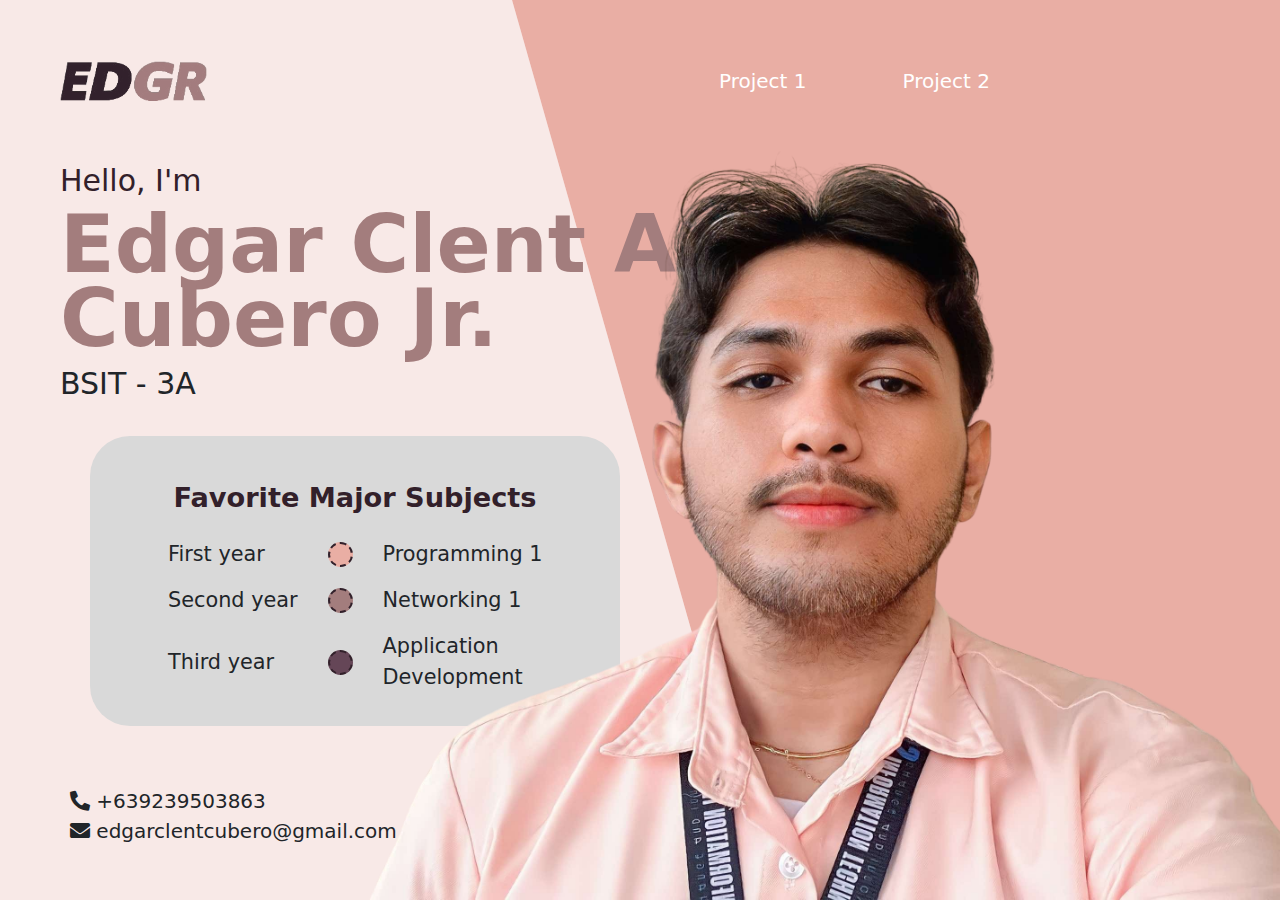
<file: index.html>
<!DOCTYPE html>
<html lang="en">
<head>
  <meta charset="UTF-8">
  <meta name="viewport" content="width=device-width, initial-scale=1.0">
  <link rel="stylesheet" href="style.css">
  <link rel="stylesheet" href="https://cdnjs.cloudflare.com/ajax/libs/font-awesome/5.15.4/css/all.min.css">
  <link href="https://cdn.jsdelivr.net/npm/bootstrap@5.3.3/dist/css/bootstrap.min.css" rel="stylesheet" integrity="sha384-QWTKZyjpPEjISv5WaRU9OFeRpok6YctnYmDr5pNlyT2bRjXh0JMhjY6hW+ALEwIH" crossorigin="anonymous">
  <title>EDGR</title>
</head>
<body class="font-montserrat">
  <div class="left"></div>
  <div class="right"></div>

  <nav class="navbar navbar-expand-lg navbar-light mt-5">
    <div class="container-fluid">
      <a class="navbar-brand" href="https://www.figma.com/design/36Vb54kcrgf199ddpwmAe5/Cubero---CV?node-id=0-1&node-type=canvas&t=mowA70OltrJW9Csj-0">
        <img class="ms-5 brand" src="./assets/logo.jpg" alt="Custom Logo" style="height: 40px;">
      </a>
      <button class="navbar-toggler" type="button" data-bs-toggle="collapse" data-bs-target="#navbarNav" aria-controls="navbarNav" aria-expanded="false" aria-label="Toggle navigation">
        <span class="navbar-toggler-icon"></span>
      </button>
      <div class="collapse navbar-collapse" id="navbarNav">
        <ul class="navbar-nav ms-auto"> <!-- Added ms-auto class here -->
          <li class="home nav-item">
            <a class="nav-link" href="project1.html">Project 1</a>
          </li>
          <li class="about nav-item">
            <a class="nav-link" href="project2.html">Project 2</a>
          </li>
        </ul>
      </div>
    </div>
  </nav>
  

  <div class="intro container ms-5">
    <span class="ms-3">
      <div class="formality">Hello, I'm</div>
      <div class="fname">Edgar Clent A.</div>
      <div class="lname">Cubero Jr.</div>
      <div class="section">BSIT - 3A</div>
    </span>
  </div>
  
  <div class="container-subjects" id="favorite-box">
    <div class="subadjust">
      <h3 class="subjects-title text-center fav p-3">Favorite Major Subjects</h3>
    <div class="subjects-list ps-5">
      <span class="subject-year">First year</span>
      <div class="year-circle circle-1"></div>
      <span class="subject-name">Programming 1</span>

      <span class="subject-year">Second year</span>
      <div class="year-circle circle-2"></div>
      <span class="subject-name">Networking 1</span>

      <span class="subject-year">Third year</span>
      <div class="year-circle circle-3"></div>
      <span class="appdev subject-name">Application Development</span>
    </div>
    </div>
  </div>

  <div class="contact-info">
    <div class="contact-item">
        <i class="fas fa-phone-alt"></i> 
        <span>+639239503863</span>
    </div>
    <div class="contact-item">
        <i class="fas fa-envelope"></i> 
        <span>edgarclentcubero@gmail.com</span>
    </div>
</div>

<img src="./assets/profile.png" alt="ey" class="profile-img">

  <script src="https://cdn.jsdelivr.net/npm/bootstrap@5.3.3/dist/js/bootstrap.bundle.min.js" integrity="sha384-YvpcrYf0tY3lHB60NNkmXc5s9fDVZLESaAA55NDzOxhy9GkcIdslK1eN7N6jIeHz" crossorigin="anonymous"></script>
</body>
</html>
</file>
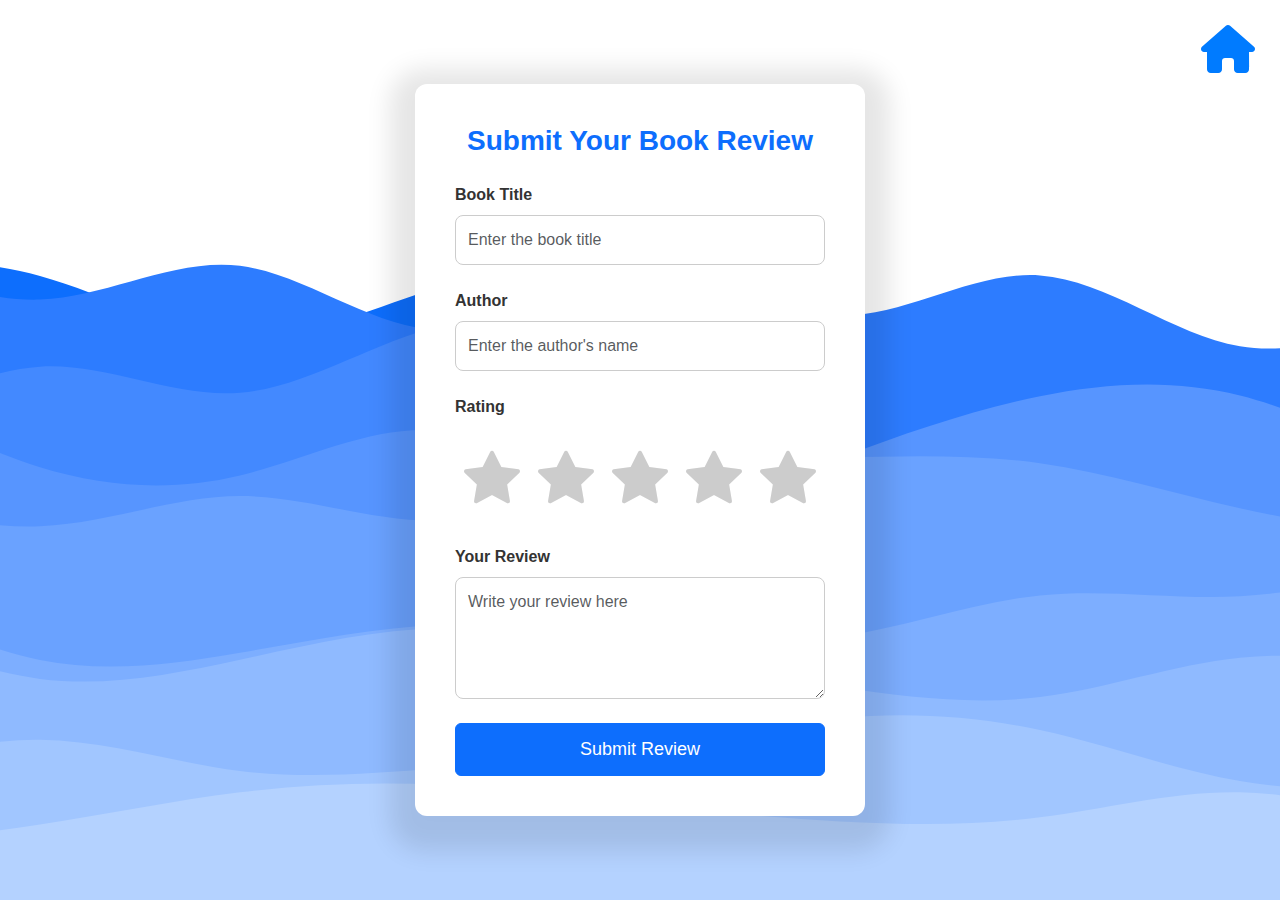
<file: project1.html>
<!DOCTYPE html>

<html lang="en">



<head>

    <meta charset="UTF-8">

    <meta name="viewport" content="width=device-width, initial-scale=1.0">

    <title>Book Review Submission</title>

    <!-- Bootstrap CSS -->

    <link href="https://cdn.jsdelivr.net/npm/bootstrap@5.3.0-alpha1/dist/css/bootstrap.min.css" rel="stylesheet">

    <!-- Bootstrap Icons CSS -->

    <link href="https://cdn.jsdelivr.net/npm/bootstrap-icons/font/bootstrap-icons.css" rel="stylesheet">

    <link rel="stylesheet" href="https://cdnjs.cloudflare.com/ajax/libs/font-awesome/6.0.0-beta3/css/all.min.css">

    <link rel="stylesheet" href="project1.css">

</head>



<body>

    

    <div class="container">

        <h2 class="Title">Submit Your Book Review</h2>

        <form id="reviewForm">

            <!-- Book Title -->

            <div class="mb-4">

                <label for="bookTitle" class="form-label">Book Title</label>

                <input type="text" class="form-control" id="bookTitle" placeholder="Enter the book title" required>

                <span class="error" id="titleError"></span>

            </div>



            <!-- Author -->

            <div class="mb-4">

                <label for="author" class="form-label">Author</label>

                <input type="text" class="form-control" id="author" placeholder="Enter the author's name" required>

                <span class="error" id="authorError"></span>

            </div>



            <!-- Star Rating -->

            <div class="mb-4">

                <label for="rating" class="form-label">Rating</label>

                <div id="starRating" class="star-rating">

                    <i class="bi bi-star-fill" data-value="1"></i>

                    <i class="bi bi-star-fill" data-value="2"></i>

                    <i class="bi bi-star-fill" data-value="3"></i>

                    <i class="bi bi-star-fill" data-value="4"></i>

                    <i class="bi bi-star-fill" data-value="5"></i>

                </div>

                <span class="error" id="ratingError"></span>

                <input type="hidden" id="rating" name="rating" value="0" required>

            </div>



            <!-- Review -->

            <div class="mb-4">

                <label for="review" class="form-label">Your Review</label>

                <textarea class="form-control" id="review" rows="4" placeholder="Write your review here" required></textarea>

                <span class="error" id="reviewError"></span>

            </div>



            <!-- Submit Button -->

            <button type="submit" class="btn btn-primary">Submit Review</button>

        </form> 

    </div>



    <a href="index.html" class="homeBtn">

      <i class="fa-solid fa-house fa-3x" style="color: #007bff;"></i>

    </a>



    <!-- Bootstrap JS -->

    <script src="https://cdn.jsdelivr.net/npm/bootstrap@5.3.0-alpha1/dist/js/bootstrap.bundle.min.js"></script>

    <script src="project1.js"></script>

</body>



</html>
</file>
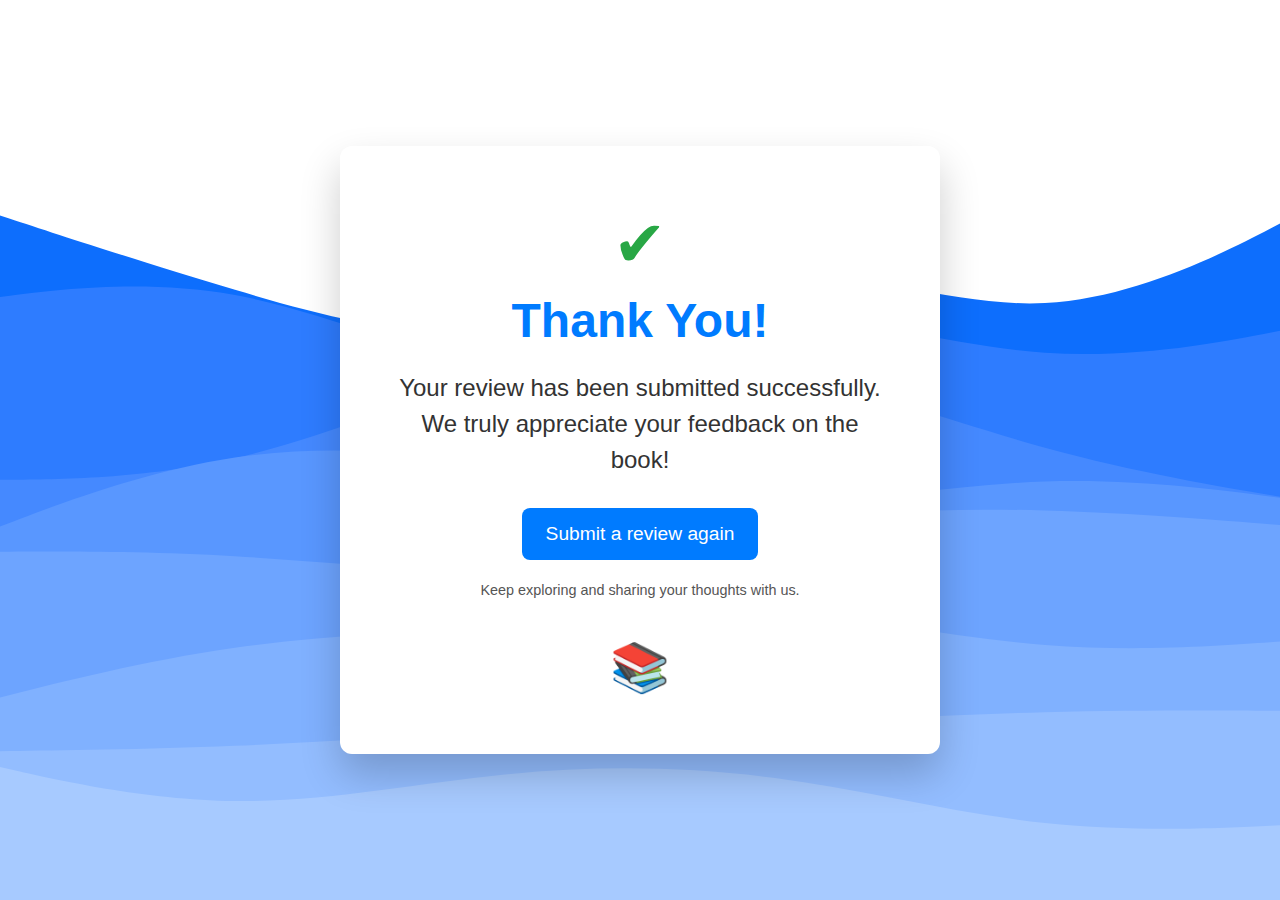
<file: typ1.html>
<!DOCTYPE html>
<html lang="en">

<head>
    <meta charset="UTF-8">
    <meta name="viewport" content="width=device-width, initial-scale=1.0">
    <title>Thank You for Your Review!</title>
    <!-- Bootstrap CSS -->
    <link href="https://cdn.jsdelivr.net/npm/bootstrap@5.3.0-alpha1/dist/css/bootstrap.min.css" rel="stylesheet">
    <link rel="stylesheet" href="typ1.css">
</head>

<body>
    <div class="thank-you-container">
        <!-- Animated checkmark -->
        <div class="checkmark">&#10004;</div>

        <!-- Thank you heading -->
        <h1>Thank You!</h1>

        <!-- Thank you message -->
        <p class="thank-you-message">Your review has been submitted successfully. We truly appreciate your feedback on the book!</p>

        <!-- Call to action (like navigating to home or reading more books) -->
        <a href="project1.html" class="btn btn-primary">Submit a review again</a>

        <!-- Small text -->
        <p class="small-text">Keep exploring and sharing your thoughts with us.</p>

        <!-- Fun book icon -->
        <div class="book-icon">&#128218;</div>
    </div>

    <!-- Bootstrap JS -->
    <script src="https://cdn.jsdelivr.net/npm/bootstrap@5.3.0-alpha1/dist/js/bootstrap.bundle.min.js"></script>
</body>

</html>
</file>
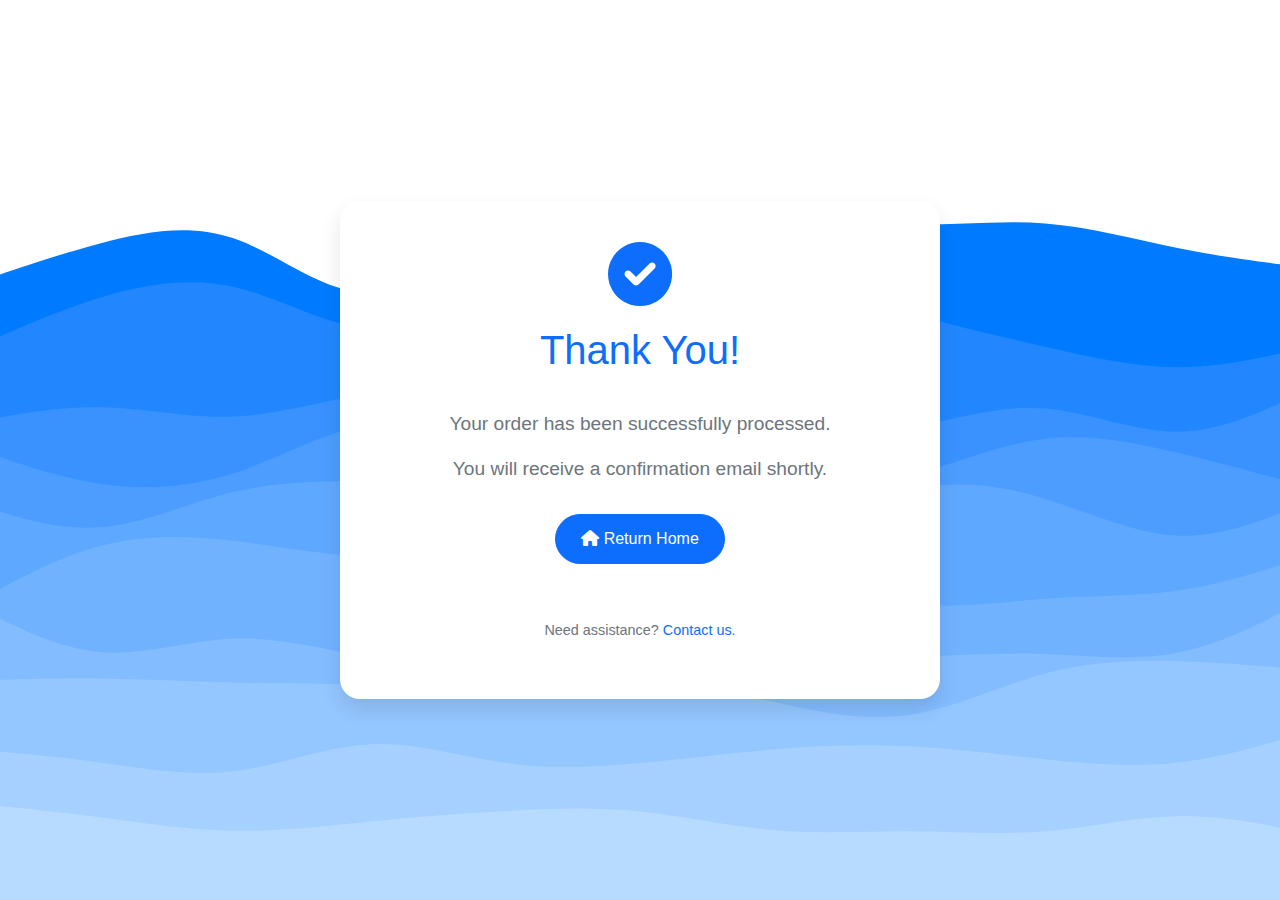
<file: typ2.html>
<!DOCTYPE html>
<html lang="en">

<head>
  <meta charset="UTF-8">
  <meta name="viewport" content="width=device-width, initial-scale=1.0">
  <meta http-equiv="X-UA-Compatible" content="ie=edge">
  <title>Thank You!</title>
  
  <!-- Bootstrap CSS -->
  <link href="https://cdn.jsdelivr.net/npm/bootstrap@5.3.0-alpha3/dist/css/bootstrap.min.css" rel="stylesheet">

  <!-- Font Awesome -->
  <link rel="stylesheet" href="https://cdnjs.cloudflare.com/ajax/libs/font-awesome/6.0.0-beta3/css/all.min.css">
  <link rel="stylesheet" href="typ2.css">
</head>

<body>

  <div class="thank-you-container">
    <div class="card">
      <i class="fas fa-check-circle card-icon"></i>
      <h1 class="card-title">Thank You!</h1>
      <div class="card-body">
        <p>Your order has been successfully processed.</p>
        <p>You will receive a confirmation email shortly.</p>
        
        <div class="thank-you-buttons">
          <a href="index.html" class="btn btn-primary">
            <i class="fas fa-home"></i> Return Home
          </a>
        </div>
      </div>

      <div class="thank-you-footer">
        <p>Need assistance? <a href="/contact">Contact us</a>.</p>
      </div>
    </div>
  </div>

  <!-- Bootstrap JS & Popper -->
  <script src="https://cdn.jsdelivr.net/npm/bootstrap@5.3.0-alpha3/dist/js/bootstrap.bundle.min.js"></script>
</body>

</html>
</file>
<file: style.css>
body, html {
  height: 100%;
  margin: 0;
  overflow: hidden;
  position: relative;
  font-family: 'Montserrat';
}

.left, .right {
  position: absolute;
  top: 0;
  width: 100%;
  height: 100vh;
  z-index: -1;
}

.left {
  background-color: #F8E9E7;
  clip-path: polygon(0 0, 40% 0, 60% 100%, 0 100%);
}

.right {
  background-color: #E9AEA4;
  clip-path: polygon(40% 0, 100% 0, 100% 100%, 60% 100%);
}

.navbar {
  background-color: transparent !important;
  position: fixed;
  width: 100%;
  top: 0;
  z-index: 1030;
}

.navbar-light .navbar-nav .nav-link {
  color: #fff;
}

.navbar-light .navbar-brand {
  color: #fff;
}

.navbar-light .navbar-toggler-icon {
  background-image: url('data:image/svg+xml;charset=utf8,%3Csvg xmlns="http://www.w3.org/2000/svg" fill="none" viewBox="0 0 24 24"%3E%3Cpath stroke="%23ffffff" stroke-width="2" stroke-linecap="round" stroke-linejoin="round" d="M4 6h16M4 12h16M4 18h16"/%3E%3C/svg%3E');
}

.navbar-light .navbar-nav .nav-link.active {
  color: #f8f9fa;
}

.navbar-nav {
  padding-left: 20px; /* Adjust left padding for spacing */
  padding-right: 190px; /* Adjust right padding for spacing */
}

.navbar-nav .nav-item {
  margin-right: 150px; /* Adjust spacing between each nav item */
}

.navbar-collapse {
  justify-content: flex-end; /* Ensures the navbar content stays on the right */
}

.navbar-nav .nav-link {
  font-size: 20px;
}

.formality {
  color: #32202A;
  font-size: 40px;
  margin-bottom: -10px; /* Adjust to reduce space below */
}

.fname, .lname {
  color: #A37D7D;
  font-weight: bold;
  font-size: 100px; /* Adjust size if needed */
  line-height: 1.2; /* Control vertical spacing */
}
.intro{
  margin-top: 20px;
}

.lname {
  margin-top: -30px; /* Reduce space between fname and lname */
}

.section {
  font-size: 30px;
  margin-top: -10px; /* Reduce space between lname and section */
}

.container-subjects {
  background-color: #D9D9D9;
  border-radius: 40px;
  padding: 30px; /* Increased padding for better spacing */
  box-sizing: border-box;
  width: 700px; /* Updated width */
  height: 310px; /* Updated height */
  position: absolute;
  top: 500x;
  left: 115px;
  margin-left: 10px;
  margin-top: 30px;
}

.contact-info {
  margin-top: 400px;
  margin-left: 70px;
  font-size: 25px;
}

.subjects-title {
  font-weight: bold;
  color: #32202A;
  font-size: 2rem; /* Slightly increased font size for the title */
}

.subjects-list {
  display: grid;
  grid-template-columns: auto auto 1fr;
  align-items: center;
  gap: 15px 30px; /* Increased spacing between items */
  font-size: 1.6rem; /* Increased font size for the list items */
}

.year-circle {
  width: 25px; /* Increased circle size */
  height: 25px;
  border-radius: 50%;
  border: 2px dashed #32202A;
}

.circle-1 {
  background-color: #E9AEA4;
}

.circle-2 {
  background-color: #A37D7D;
}

.circle-3 {
  background-color: #654657;
}

.subject-year, .subject-name {
  text-align: left;
}

.profile-img {
  position: absolute;
  right: 50px; /* Position it to the right */
  bottom: 0;
  max-width: 1050px; /* Set the maximum width to make it adjustable */
  height: auto; /* Keep aspect ratio */
}

/* Media queries for responsiveness */
@media (min-width: 1024px) and (max-width: 1440px) {
  .navbar-nav {
    padding-left: 20px; /* Adjust left padding for spacing */
    padding-right: 190px; /* Adjust right padding for spacing */
  }
  
  .navbar-nav .nav-item {
    margin-right: 80px; /* Adjust spacing between each nav item */
  }
  
  .navbar-collapse {
    justify-content: flex-end; /* Ensures the navbar content stays on the right */
  }
  
  .navbar-nav .nav-link {
    font-size: 20px;
  }
  
  .formality {
    color: #32202A;
    font-size: 30px;
    margin-bottom: -10px; /* Adjust to reduce space below */
  }
  
  .fname, .lname {
    color: #A37D7D;
    font-weight: bold;
    font-size: 80px; /* Adjust size if needed */
    line-height: 1.3; /* Control vertical spacing */
  }
  .intro{
    margin-top: 20px;
  }
  
  .lname {
    margin-top: -30px; /* Reduce space between fname and lname */
  }
  
  .section {
    font-size: 30px;
    margin-top: -10px; /* Reduce space between lname and section */
  }
  
  .container-subjects {
    background-color: #D9D9D9;
    border-radius: 40px;
    padding: 30px; /* Increased padding for better spacing */
    width: 530px; /* Updated width */
    height: 290px; /* Updated height */
    position: absolute;
    /* top: 550x; */
    left: 80px;
    /* margin-left: 10px; */
    margin-top: 30px;
  }
  
  .contact-info {
    margin-top: 380px;
    margin-left: 70px;
    font-size: 20px;
  }
  
  .subjects-title {
    font-weight: bold;
    color: #32202A;
    font-size: 1.7rem; /* Slightly increased font size for the title */
  }
  
  .subjects-list {
    display: grid;
    grid-template-columns: auto auto 1fr;
    align-items: center;
    gap: 15px 30px; /* Increased spacing between items */
    font-size: 1.3rem; /* Increased font size for the list items */
  }
  
  .year-circle {
    width: 25px; /* Increased circle size */
    height: 25px;
    border-radius: 50%;
    border: 2px dashed #32202A;
  }
  
  .circle-1 {
    background-color: #E9AEA4;
  }
  
  .circle-2 {
    background-color: #A37D7D;
  }
  
  .circle-3 {
    background-color: #654657;
  }
  
  .subject-year, .subject-name {
    text-align: left;
  }
  
  .profile-img {
    position: absolute;
    right: 0; /* Position it to the right */
    bottom: 0;
    max-width: 920px; /* Set the maximum width to make it adjustable */
    height: auto; /* Keep aspect ratio */
  }
}

@media (min-width: 600px) and (max-width: 1024px) {
  .formality{
    color: #32202A;
    font-size: 30px;
    margin-bottom: 0px; 
    top: 50px;
    left: 275px;
    position: absolute;
  }
  .fname, .lname {
    color: #A37D7D;
    font-weight: bold;
    font-size: 40px; /* Adjust size if needed */
    /*line-height:0rem; Control vertical spacing*/
    /* margin-top: 420px; */
    
  }
  .lname{
    /* margin-bottom: 500px; */
    top: 440px;
    position: relative;
    right: 50px;
  }
  .fname{
    top: 425px;
    position: relative;
  }
  .section{
    font-size: 35px;
    margin-top: 390px; /* Reduce space between lname and section */
    margin-left: 160px;
  }
  .intro {
    font-size: 12px; /* Slightly reduce font size */
    margin-left: 0; /* Adjust margins */
    text-align: left; /* Center the text */
    position: relative;
    display: flex;
    justify-content: center;
    bottom: 50px;
  }
  .profile-img {
    /* position: absolute; */
    right: 185px; /* Position it to the right */
    top: 110px; /* Adjust the vertical positioning */
    width: 400px; /* Set the maximum width to make it adjustable */
    height: auto; /* Keep aspect ratio */
    border-bottom: 2.8px solid black;

  }
  .navbar-nav {
    padding-left: -10px; /* Reduce padding for smaller screens */
    padding-right: -5px;
  }
    
   .container-subjects {
    background-color: #D9D9D9;
    border-radius: 40px; 
    padding: 15px; /* Increased padding for better spacing */
    width: 600px; /* Updated width */
    height: 300px; /* Updated height */
    position: absolute;
    top: 680px; 
    left: 70px;
    margin-left: 10px;
    margin-top: -80px;
  }
  .appdev {
    display: inline-block;
}

/* Force "Development" to go to the next line */

  
   
  .contact-info {
    font-size: 20px; /* Reduce font size */
    margin-left: 30px; /* Adjust margin */
    top: 530px;
    left: 60px;
    position: absolute;
  }
  .navbar-collapse {
    position: absolute;
    top: 100%;
    right: 30px; /* Align to the right side where the burger icon is */
    width: 150px; /* Set the desired width of the navbar collapse */
  }

  .navbar-nav {
    text-align: right; /* Keep the nav links aligned to the right */
  }

  .navbar-nav .nav-item {
    margin-right: 0; /* Remove extra margin between items */
    padding: 10px 15px; /* Adjust padding for nav items */
  }

  .navbar-toggler {
    position: relative;
    left: -30px; /* Adjust this value to move the burger menu to the left */
  }
  .navbar-toggler {
  position: relative;
  left: -10px; /* Adjust this value to move the burger menu to the left */
  }
  .brand {
    width: auto; /* Adjust this value to set the desired width */
    height: 20px; /* Maintain aspect ratio */
    max-height: 100%; /* Ensure it doesn't exceed the container width */
  }
}

@media (max-width: 600px) {
  .formality {
    color: #32202A;
    font-size: 20px;
    top: 48px;
    margin-left: 5px;
    position: absolute;
  }
  .fname, .lname {
    color: #A37D7D;
    font-weight: bold;
    font-size: 30px;
    position: relative;
  }
  .lname {
    top: 340px;
    right: 90px;
  }
  .fname {
    top: 320px;
    left: -60px;
  }
  .section {
    font-size: 23px;
    margin-top: 305px;
    margin-left: 70px;
  }
  .intro {
    font-size: 15px;
    display: flex;
    justify-content: center;
    position: relative;
    bottom: 20px;
  }
  .profile-img {
    right: 55px;
    top: 150px;
    width: 280px;
    height: auto;
    border-bottom: 2.8px solid black;
  }
  .navbar-nav {
    padding-left: -10px;
    padding-right: -5px;
  }

  .container-subjects {
    background-color: #D9D9D9;
    border-radius: 40px;
    padding: 15px;
    width:330px;
    height: 220px;
    position: absolute;
    top: 600px;
    left: 20px;
    margin-top: -80px;
    text-align: left; /* Align contents to the left */
  }

  .subjects-title {
    font-size: 22px;
    text-align: center; /* Center the title */
    margin-bottom: 15px;
  }

  .subjects-list {
    display: grid;
    grid-template-columns: auto auto 1fr;
    align-items: center;
    gap: 10px;
    padding-right: 50px;
  }

  .subject-year, .subject-name {
    font-size: 13px;
  }

  .year-circle {
    width: 20px;
    height: 20px;
    border-radius: 50%;
    border: 2px dashed #32202A;
  }
  .appdev {
    display: inline-block;
    text-align: left; /* Adjusts alignment */
  }
  .appdev::after {
    content: "";     
  }

  .contact-info {
    font-size: 15px;
    margin-left: 30px;
    top: 375px;
    position: absolute;
    left: 10px;
  }
  .navbar-collapse {
    position: absolute;
    top: 100%;
    right: 30px; /* Align to the right side where the burger icon is */
    width: 80px; /* Set the desired width of the navbar collapse */
  }

  .navbar-nav {
    text-align: right; /* Keep the nav links aligned to the right */
  }

  .navbar-nav .nav-item {
    margin-right: 0; /* Remove extra margin between items */
    padding: 10px 15px; /* Adjust padding for nav items */
  }
  .navbar-nav .nav-link {
    font-size: 14px; /* Set your desired font size */
    font-weight: 400; /* You can also adjust the font weight */
    /* You can add more styles as needed */
  }
}
</file>
<file: project1.css>
/* General body styling */
    body {
        font-family: 'Arial', sans-serif;
        background: url('assets/waves.svg');
        background-repeat: no-repeat;
        background-size: cover;
        background-position: center;
        background-attachment: fixed;
        display: flex;
        align-items: center;
        height: 100vh;
        margin: 0;
    }

        /* Container for the form */
        .container {
            max-width: 450px;
            padding: 40px;
            background-color: #ffffff;
            border-radius: 12px;
            box-shadow: 0 10px 25px 25px rgba(0, 0, 0, 0.1);
            transition: box-shadow 0.3s;
        }

        .container:hover {
            box-shadow: 0 20px 50px 50px rgba(0, 0, 0, 0.1);
        }

        h2 {
            color: #0d6efd;
            font-size: 28px;
            font-weight: bold;
            text-align: center;
            margin-bottom: 25px;
        }

        .form-label {
            font-weight: 600;
            color: #333;
        }

        .form-control {
            padding: 12px;
            border-radius: 8px;
            border: 1px solid #ccc;
            transition: border-color 0.3s;
        }

        .form-control:focus {
            border-color: #0d6efd;
            box-shadow: 0 0 5px rgba(13, 110, 253, 0.5);
        }

        .btn-primary {
            background-color: #0d6efd;
            border-color: #0d6efd;
            width: 100%;
            font-size: 18px;
            padding: 12px;
            transition: background-color  0.3s, transform 0.2s;
        }

        .btn-primary:hover {
            background-color: #0056b3;
            transform: scale(1.02);
        }

        .error {
            color: #e74c3c;
            font-size: 14px;
        }

        .star-rating {
            font-size: 2rem;
            color: #ccc;
            cursor: pointer;
            margin: 10px 0;
            display: flex;
            justify-content: space-around;
        }

        .star-rating .bi {
            font-size: 3.5rem;
            transition: color 0.3s, transform 0.2s;
        }

        .star-rating .bi:hover,
        .star-rating .bi.active {
            color: #f1c40f;
            transform: scale(1.1);
        }

        .hover-active {
            color: #f1c40f;
        }

        @media (max-width: 576px) {
            .container {
                padding: 20px;
            }

            h2 {
                font-size: 24px;
            }
        }
.homeBtn{
    /* Position the link in the bottom-right */
    position: fixed;
    top: 25px; /* Adjust distance from bottom */
    right: 25px;  /* Adjust distance from right */
}
.homeBtn:hover{
    color: white;
}
</file>
<file: typ1.css>
body {           
            font-family: 'Arial', sans-serif;
            background: url('./assets/typ1wave.svg');
            background-size: cover;
            background-position: center;
            background-attachment: fixed;
            display: flex;
            justify-content: center;
            align-items: center;
            height: 100vh;
            margin: 0;
            color: #333;
        }

        /* Container styling */
        .thank-you-container {
            text-align: center;
            background-color: rgba(255, 255, 255);
            padding: 50px;
            border-radius: 12px;
            box-shadow: 0 20px 40px rgba(0, 0, 0, 0.2);
            max-width: 600px;
            margin: 0 auto;
        }

        /* Heading styling */
        h1 {
            color: #007bff;
            font-size: 3rem;
            font-weight: bold;
            margin-bottom: 20px;
        }

        /* Animated checkmark */
        .checkmark {
            color: #28a745;
            font-size: 4rem;
            animation: pulse 1s ease infinite;
        }

        @keyframes pulse {
            0% {
                transform: scale(1);
            }
            50% {
                transform: scale(1.1);
            }
            100% {
                transform: scale(1);
            }
        }

        /* Thank you message styling */
        .thank-you-message {
            font-size: 1.5rem;
            margin-bottom: 30px;
        }

        /* Call-to-action button styling */
        .btn-primary {
            background-color: #007bff;
            border: none;
            font-size: 1.2rem;
            padding: 12px 24px;
            border-radius: 8px;
            transition: background-color 0.3s, transform 0.2s;
        }

        .btn-primary:hover {
            background-color: #0056b3;
            transform: scale(1.05);
        }

        /* Small text styling */
        .small-text {
            font-size: 0.9rem;
            color: #555;
            margin-top: 20px;
        }

        /* Book icon styling */
        .book-icon {
            font-size: 3rem;
            color: #f1c40f;
            margin-top: 30px;
        }

        /* Media query for responsiveness */
        @media (max-width: 576px) {
            h1 {
                font-size: 2.5rem;
            }
        }
</file>
<file: typ2.css>
body, html {
    height: 100%;
    margin: 0;
    font-family: Arial, sans-serif;
  }
  .thank-you-container {
    display: flex;
    justify-content: center;
    align-items: center;
    height: 100%;
    text-align: center;
    background-color: #f8f9fa;
    background-image: url("assets/wavestyp2.svg");
    background-size: cover; /* Optional: Adjust to fit the image to the full screen */
    background-position: center; /* Optional: Center the image */
  }
  .card {
    border: none;
    padding: 41px;
    background: white;
    border-radius: 20px;
    box-shadow: 0 10px 20px rgba(0, 0, 0, 0.1);
    max-width: 600px;
    width: 100%;
  }
  .card-title {
    font-size: 2.5rem;
    color: #0d6efd;
    margin-bottom: 20px;
  }
  .card-icon {
    font-size: 4rem;
    color: #0d6efd;
    margin-bottom: 20px;
  }
  .card-body p {
    font-size: 1.2rem;
    color: #6c757d;
  }
  .thank-you-buttons {
    margin-top: 30px;
  }
  .thank-you-buttons .btn {
    font-size: 1rem;
    padding: 12px 25px;
    border-radius: 30px;
    transition: all 0.3s ease;
  }
  .btn-primary {
    background-color: #0d6efd;
    border-color: #0d6efd;
  }
  .btn-outline-primary:hover {
    background-color: #0d6efd;
    color: white;
  }
  .thank-you-footer {
    margin-top: 40px;
    font-size: 0.9rem;
    color: #6c757d;
  }
  .thank-you-footer a {
    color: #0d6efd;
    text-decoration: none;
  }
</file>
